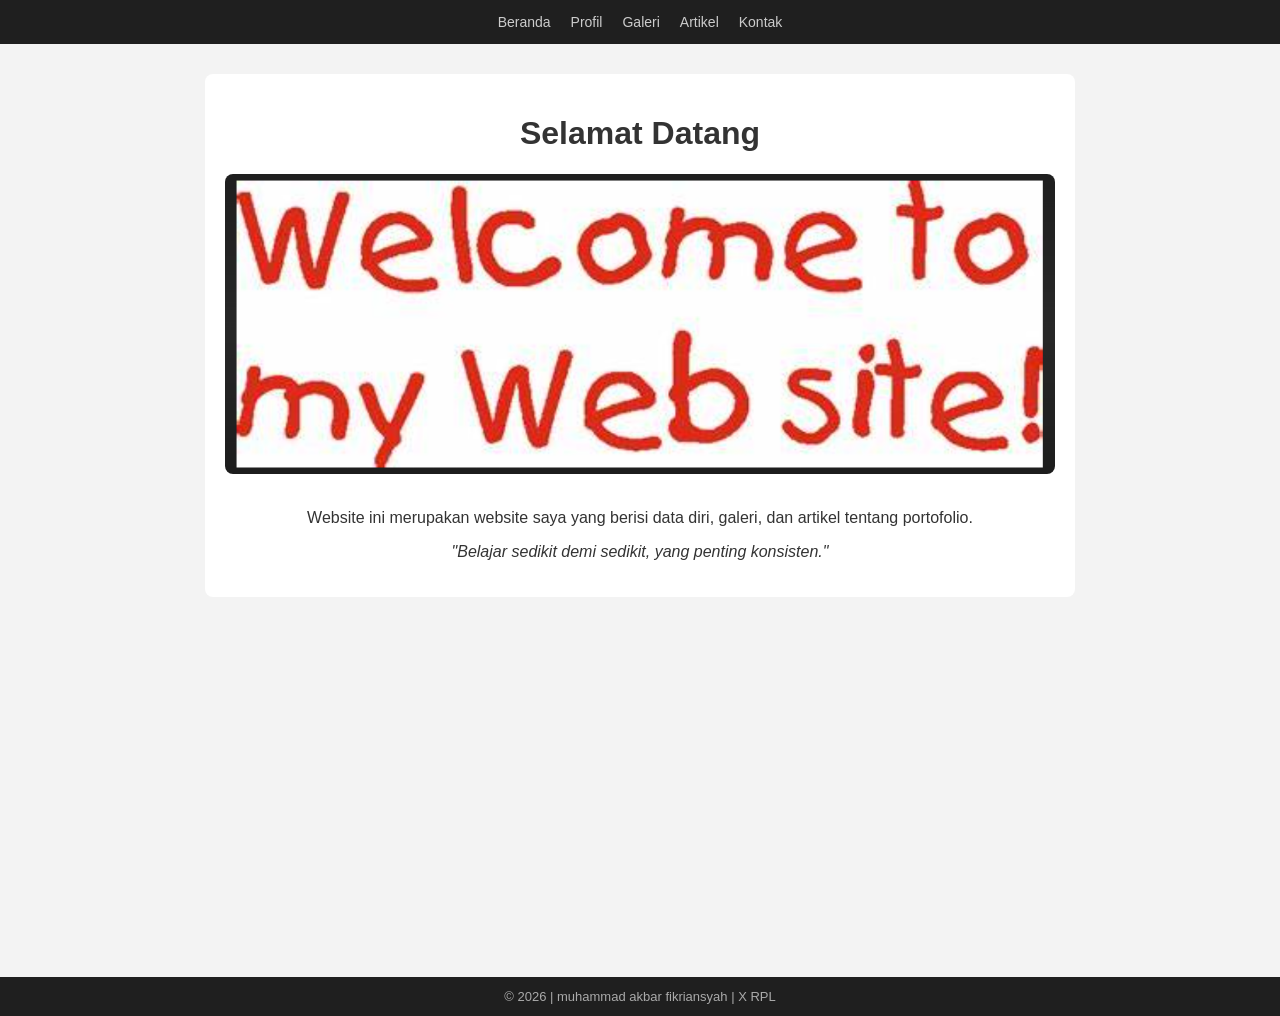
<file: website_akbar/index.html>
<!DOCTYPE html>
<html lang="id">
<head>
  <meta charset="UTF-8">
  <title>Beranda</title>
  <link rel="stylesheet" href="style.css">
</head>
<body>

<header>
  <nav>
    <a href="index.html">Beranda</a>
    <a href="profil.html">Profil</a>
    <a href="galeri.html">Galeri</a>
    <a href="artikel.html">Artikel</a>
    <a href="kontak.html">Kontak</a>
  </nav>
</header>

<main>
  <div class="card">
    <h1 style="text-align: center;">Selamat Datang</h1>
    <img src="Screenshot 2026-05-25 160728.png" class="img-banner" alt="Banner">
    <p style="text-align: center;">
      Website ini merupakan website saya yang berisi
      data diri, galeri, dan artikel tentang portofolio.
    </p>
    <p style="text-align: center;">
      <i>"Belajar sedikit demi sedikit, yang penting konsisten."</i>
    </p>
  </div>
</main>

<footer>
  &copy; 2026 | muhammad akbar fikriansyah | X RPL
</footer>

</body>
</html>
</file>
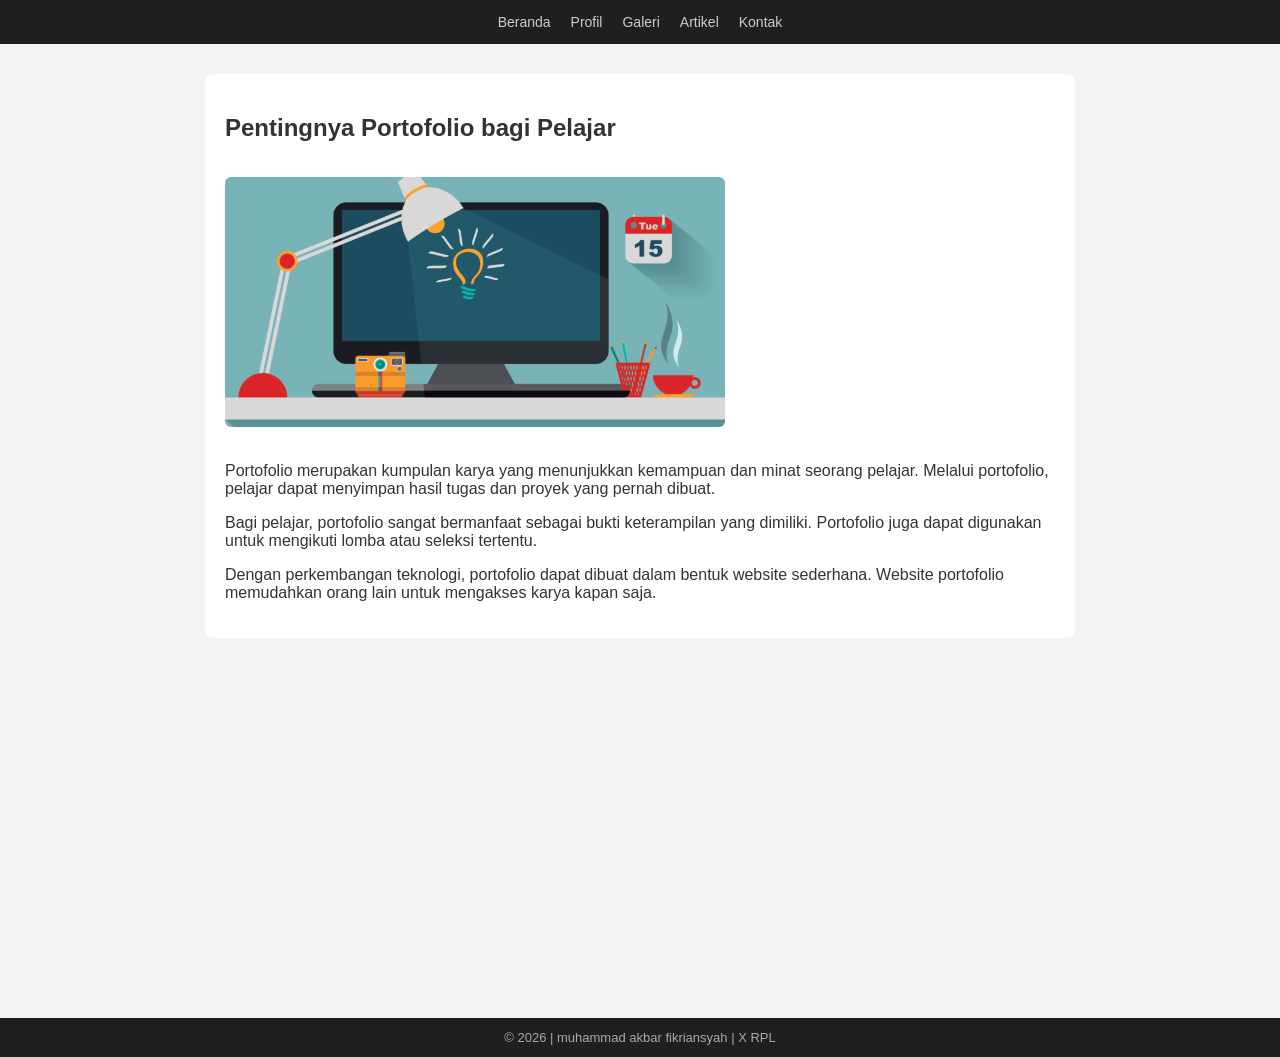
<file: website_akbar/artikel.html>
<!DOCTYPE html>
<html lang="id">
<head>
  <meta charset="UTF-8">
  <title>Artikel</title>
  <link rel="stylesheet" href="style.css">
</head>
<body>

<header>
  <nav>
    <a href="index.html">Beranda</a>
    <a href="profil.html">Profil</a>
    <a href="galeri.html">Galeri</a>
    <a href="artikel.html">Artikel</a>
    <a href="kontak.html">Kontak</a>
  </nav>
</header>

<main>
  <div class="card">
    <h2>Pentingnya Portofolio bagi Pelajar</h2>
    <img src="Screenshot 2026-05-25 160529.png" class="img-artikel">

    <p>
      Portofolio merupakan kumpulan karya yang menunjukkan kemampuan
      dan minat seorang pelajar. Melalui portofolio, pelajar dapat
      menyimpan hasil tugas dan proyek yang pernah dibuat.
    </p>

    <p>
      Bagi pelajar, portofolio sangat bermanfaat sebagai bukti
      keterampilan yang dimiliki. Portofolio juga dapat digunakan
      untuk mengikuti lomba atau seleksi tertentu.
    </p>

    <p>
      Dengan perkembangan teknologi, portofolio dapat dibuat dalam
      bentuk website sederhana. Website portofolio memudahkan orang
      lain untuk mengakses karya kapan saja.
    </p>
  </div>
</main>

<footer>
  &copy; 2026 | muhammad akbar fikriansyah | X RPL
</footer>

</body>
</html>
</file>
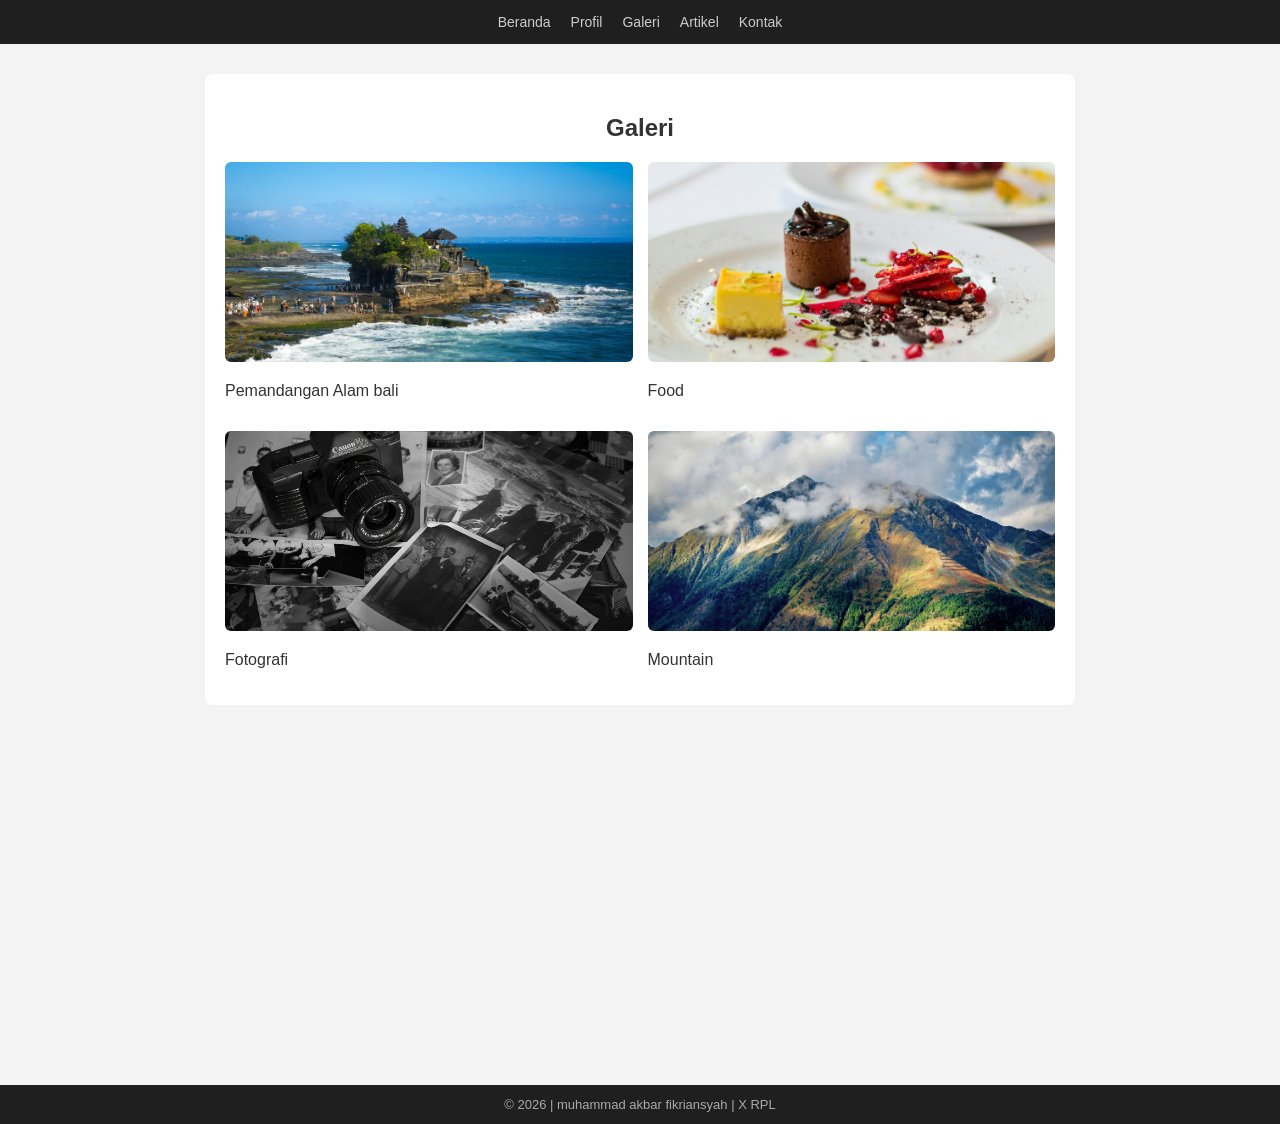
<file: website_akbar/galeri.html>
<!DOCTYPE html>
<html lang="id">
<head>
  <meta charset="UTF-8">
  <title>Galeri</title>
  <link rel="stylesheet" href="style.css">
</head>
<body>

<header>
  <nav>
    <a href="index.html">Beranda</a>
    <a href="profil.html">Profil</a>
    <a href="galeri.html">Galeri</a>
    <a href="artikel.html">Artikel</a>
    <a href="kontak.html">Kontak</a>
  </nav>
</header>

<main>
  <div class="card">
    <h2 style="text-align: center;">Galeri</h2>

    <div class="galeri">
      <div>
        <img src="assets/bali.jpg">
        <p>Pemandangan Alam bali</p>
      </div>
      <div>
        <img src="assets/food.jpg">
        <p>Food</p>
      </div>
      <div>
        <img src="assets/photograph.jpg">
        <p>Fotografi</p>
      </div>
      <div>
        <img src="assets/mountain.jpg">
        <p>Mountain</p>
      </div>
    </div>
  </div>
</main>

<footer>
  &copy; 2026 | muhammad akbar fikriansyah | X RPL
</footer>

</body>
</html>
</file>
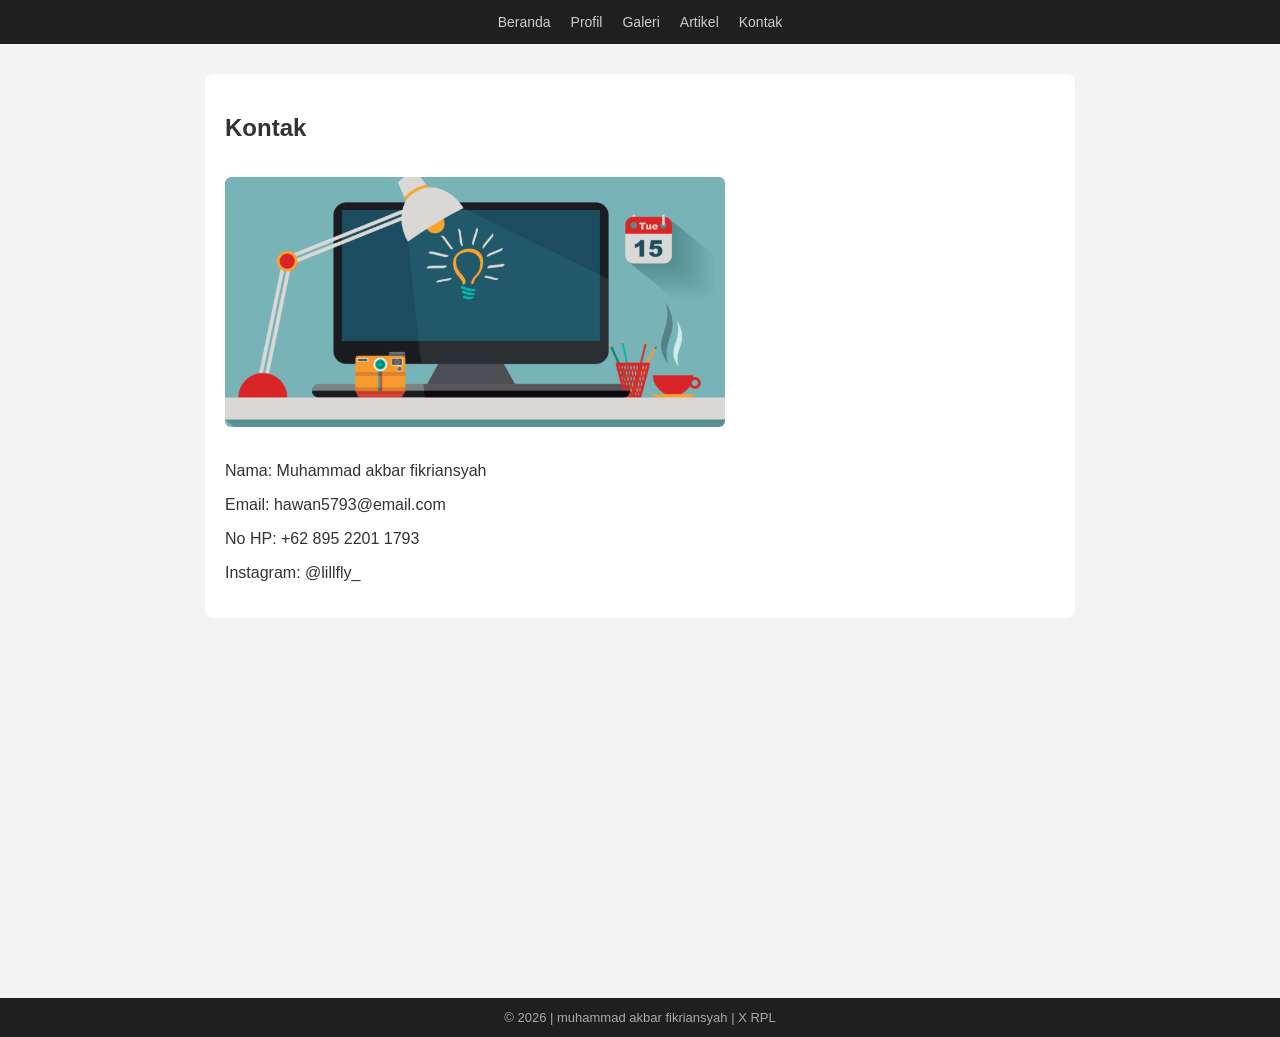
<file: website_akbar/kontak.html>
<!DOCTYPE html>
<html lang="id">
<head>
  <meta charset="UTF-8">
  <title>Kontak</title>
  <link rel="stylesheet" href="style.css">
</head>
<body>

<header>
  <nav>
    <a href="index.html">Beranda</a>
    <a href="profil.html">Profil</a>
    <a href="galeri.html">Galeri</a>
    <a href="artikel.html">Artikel</a>
    <a href="kontak.html">Kontak</a>
  </nav>
</header>

<main>
  <div class="card">
    <h2>Kontak</h2>
    <img src="Screenshot 2026-05-25 160529.png" class="img-artikel">

    <p>Nama: Muhammad akbar fikriansyah</p>
    <p>Email: hawan5793@email.com</p>
    <p>No HP: +62 895 2201 1793</p>
    <p>Instagram: @lillfly_</p>
  </div>
</main>

<footer>
  &copy; 2026 | muhammad akbar fikriansyah | X RPL
</footer>

</body>
</html>
</file>
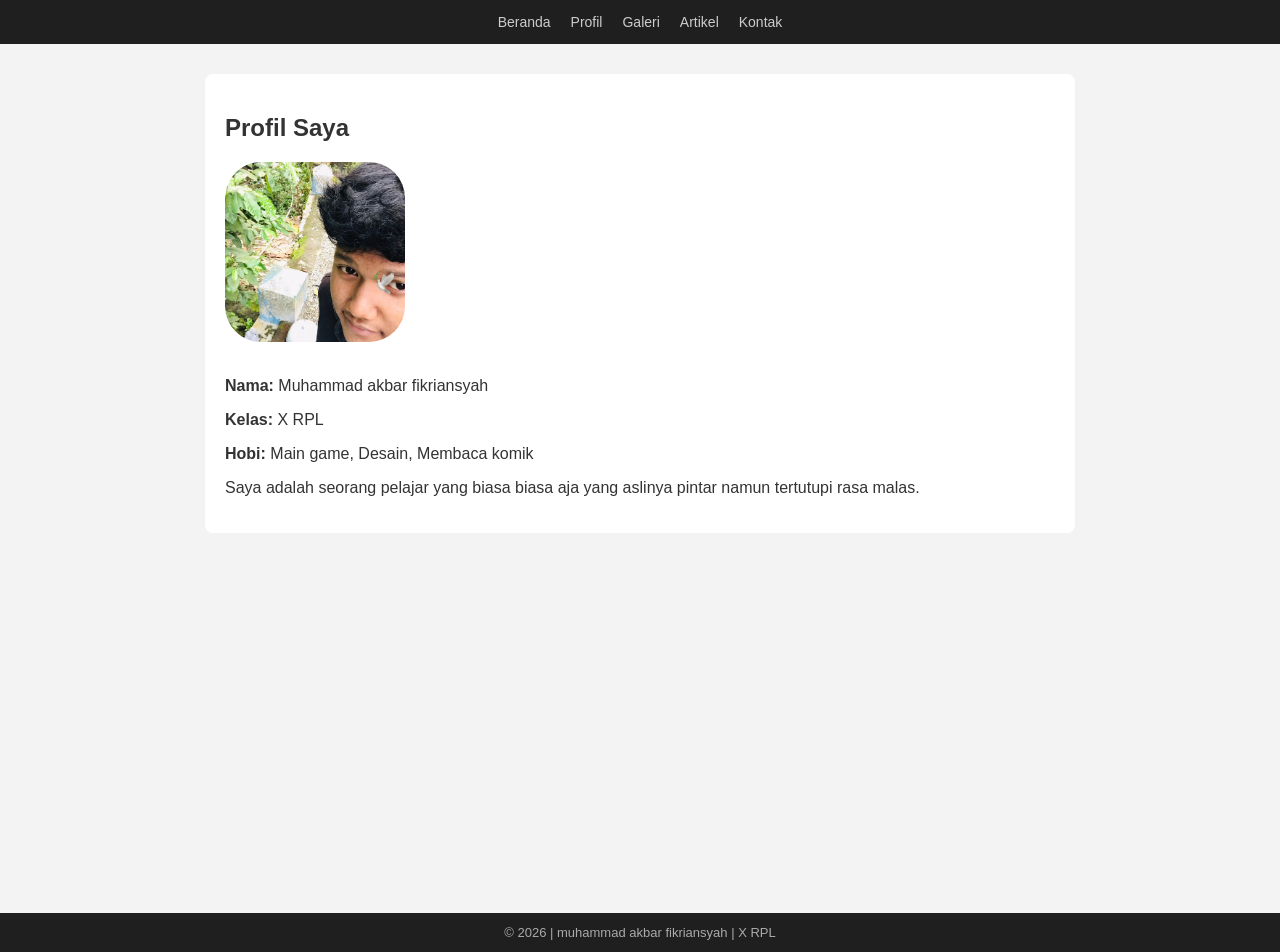
<file: website_akbar/profil.html>
<!DOCTYPE html>
<html lang="id">
<head>
  <meta charset="UTF-8">
  <title>Profil</title>
  <link rel="stylesheet" href="style.css">
</head>
<body>

<header>
  <nav>
    <a href="index.html">Beranda</a>
    <a href="profil.html">Profil</a>
    <a href="galeri.html">Galeri</a>
    <a href="artikel.html">Artikel</a>
    <a href="kontak.html">Kontak</a>
  </nav>
</header>

<main>
  <div class="card">
    <h2>Profil Saya</h2>
    <img src="WhatsApp Image 2026-04-25 at 11.23.53.jpeg" class="img-profil" alt="Foto Profil">

    <p><b>Nama:</b> Muhammad akbar fikriansyah</p>
    <p><b>Kelas:</b> X RPL</p>
    <p><b>Hobi:</b> Main game, Desain, Membaca komik</p>

    <p>
      Saya adalah seorang pelajar yang biasa biasa aja yang aslinya pintar
      namun tertutupi rasa malas.
    </p>
  </div>
</main>

<footer>
  &copy; 2026 | muhammad akbar fikriansyah | X RPL
</footer>

</body>
</html>
</file>
<file: website_akbar/style.css>
* {
  box-sizing: border-box;
}

body {
  margin: 0;
  font-family: Arial, Helvetica, sans-serif;
  background-color: #f3f3f3;
  color: #333;
}

header {
  background-color: #1f1f1f;
  padding: 14px 0;
}

nav {
  display: flex;
  justify-content: center;
  gap: 20px;
}

nav a {
  color: #ccc;
  text-decoration: none;
  font-size: 14px;
}

nav a:hover {
  color: #fff;
  border-bottom: 2px solid #fff;
}

main {
  max-width: 900px;
  margin: 30px auto;
  padding: 0 15px;
}

.card {
  background-color: #fff;
  padding: 20px;
  border-radius: 8px;
  margin-bottom: 25px;
}

.img-banner {
  width: 100%;
  max-height: 300px;
  object-fit: cover;
  border-radius: 8px;
  margin-bottom: 15px;
}

.img-profil {
  width: 180px;
  height: 180px;
  object-fit: cover;
  border-radius: 20%;
  margin-bottom: 15px;
}

.galeri {
  display: grid;
  grid-template-columns: repeat(2, 1fr);
  gap: 15px;
}

.galeri img {
  width: 100%;
  height: 200px;
  object-fit: cover;
  border-radius: 6px;
}

.img-artikel {
  width: 100%;
  max-width: 500px;
  height: 250px;
  object-fit: cover;
  border-radius: 6px;
  margin: 15px 0;
  position: justify-content: center;
}

footer {
  background-color: #1f1f1f;
  color: #aaa;
  text-align: center;
  padding: 12px;
  font-size: 13px;
  margin-top: 380px;
}
</file>
